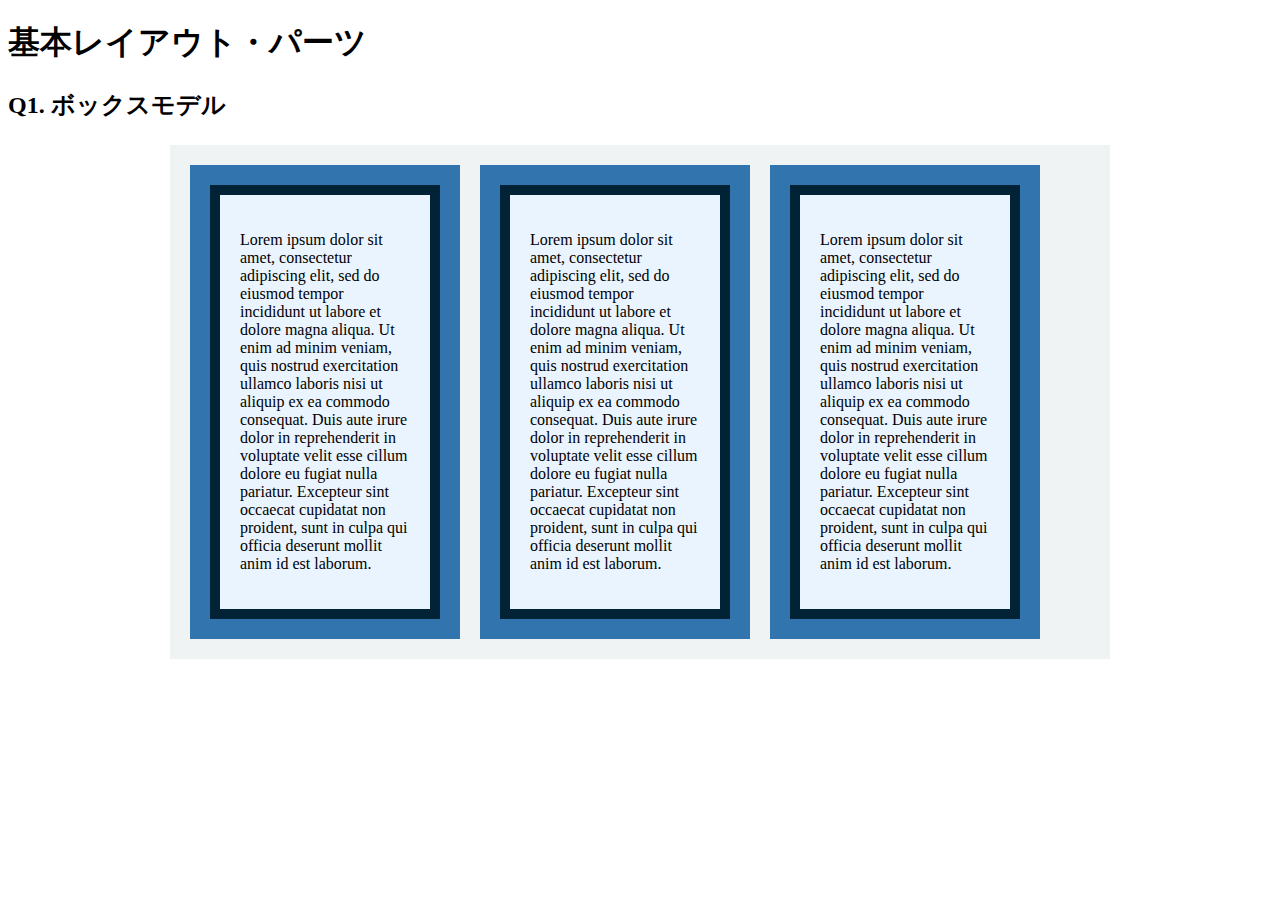
<file: layout_parts/q1/index.html>
<!DOCTYPE html>
<html>
  <head>
    <meta charset="utf-8">
    <meta http-equiv="X-UA-Compatible" content="IE=edge">
    <meta name="viewport" content="width=device-width, initial-scale=1.0, maximum-scale=1.0, user-scalable=no">
    <meta name="format-detection" content="telephone=no">
    <title>基本レイアウト・パーツ</title>
    <link rel="stylesheet" href="http://gizumo-inc.github.io/sample/front-lesson/layout_parts_new/assets/css/reset.css">
    <link rel="stylesheet" href="http://gizumo-inc.github.io/sample/front-lesson/layout_parts_new/assets/css/base.css">
    <link rel="stylesheet" href="css/style.css">
  </head>
  <body>
    <div class="wrapper">
      <h1 class="title">基本レイアウト・パーツ</h1>
      <h2 class="headline">
        <p class="headline__text">Q1. ボックスモデル</p>
      </h2>
      <div class="box">
        <!--
            このQ1のみ「answer」フォルダがあり、そこにQ1でのHTML/CSSの説明が書いてあります。
            その「index.html」をブラウザとテキストエディタで開き、参考にしてみてください。

             この問題はmarginとpaddingとborderをうまく使ってボックスを配置する問題です。
             レイアウトとしては、1つの大きなボックスの中に3つのボックスが横並びになっていて、
             さらにその3つのボックスの中にそれぞれ1つずつボックスが入っている形になっています。
             3つのボックスはfloatで横並びにしているので、clearfixでの解除も忘れないようにしてください。

             ■この問題で使う大事なプロパティ
             ・margin
             ・padding
             ・border
             ・float
        -->
        <!-- 回答はクラスq1の要素の中に書いてね -->
        <!-- すでについてるクラスにはstyleを指定しない。styleをつける場合は自分で新たにクラスをつけること -->
      
        <div class="q1">
          <div class="box-p1 clearfix">
            <div class="q1-content">
              <div class="q1-content-box">
                <p>Lorem ipsum dolor sit amet, consectetur adipiscing elit, sed do eiusmod tempor incididunt ut labore et dolore magna aliqua. Ut enim ad minim veniam, quis nostrud exercitation ullamco laboris nisi ut aliquip ex ea commodo consequat. Duis aute irure dolor in reprehenderit in voluptate velit esse cillum dolore eu fugiat nulla pariatur. Excepteur sint occaecat cupidatat non proident, sunt in culpa qui officia deserunt mollit anim id est laborum.</p>
              </div>
            </div>
            <div class="q1-content">
              <div class="q1-content-box">
                <p>Lorem ipsum dolor sit amet, consectetur adipiscing elit, sed do eiusmod tempor incididunt ut labore et dolore magna aliqua. Ut enim ad minim veniam, quis nostrud exercitation ullamco laboris nisi ut aliquip ex ea commodo consequat. Duis aute irure dolor in reprehenderit in voluptate velit esse cillum dolore eu fugiat nulla pariatur. Excepteur sint occaecat cupidatat non proident, sunt in culpa qui officia deserunt mollit anim id est laborum.</p>
              </div>
            </div> 
            <div class="q1-content">
              <div class="q1-content-box">
                <p>Lorem ipsum dolor sit amet, consectetur adipiscing elit, sed do eiusmod tempor incididunt ut labore et dolore magna aliqua. Ut enim ad minim veniam, quis nostrud exercitation ullamco laboris nisi ut aliquip ex ea commodo consequat. Duis aute irure dolor in reprehenderit in voluptate velit esse cillum dolore eu fugiat nulla pariatur. Excepteur sint occaecat cupidatat non proident, sunt in culpa qui officia deserunt mollit anim id est laborum.</p>
              </div>
            </div> 
          </div>
        </div>
        <!-- 回答はクラスq1の要素の中に書いてね -->
      </div>
    </div>
  </body>
</html>
</file>
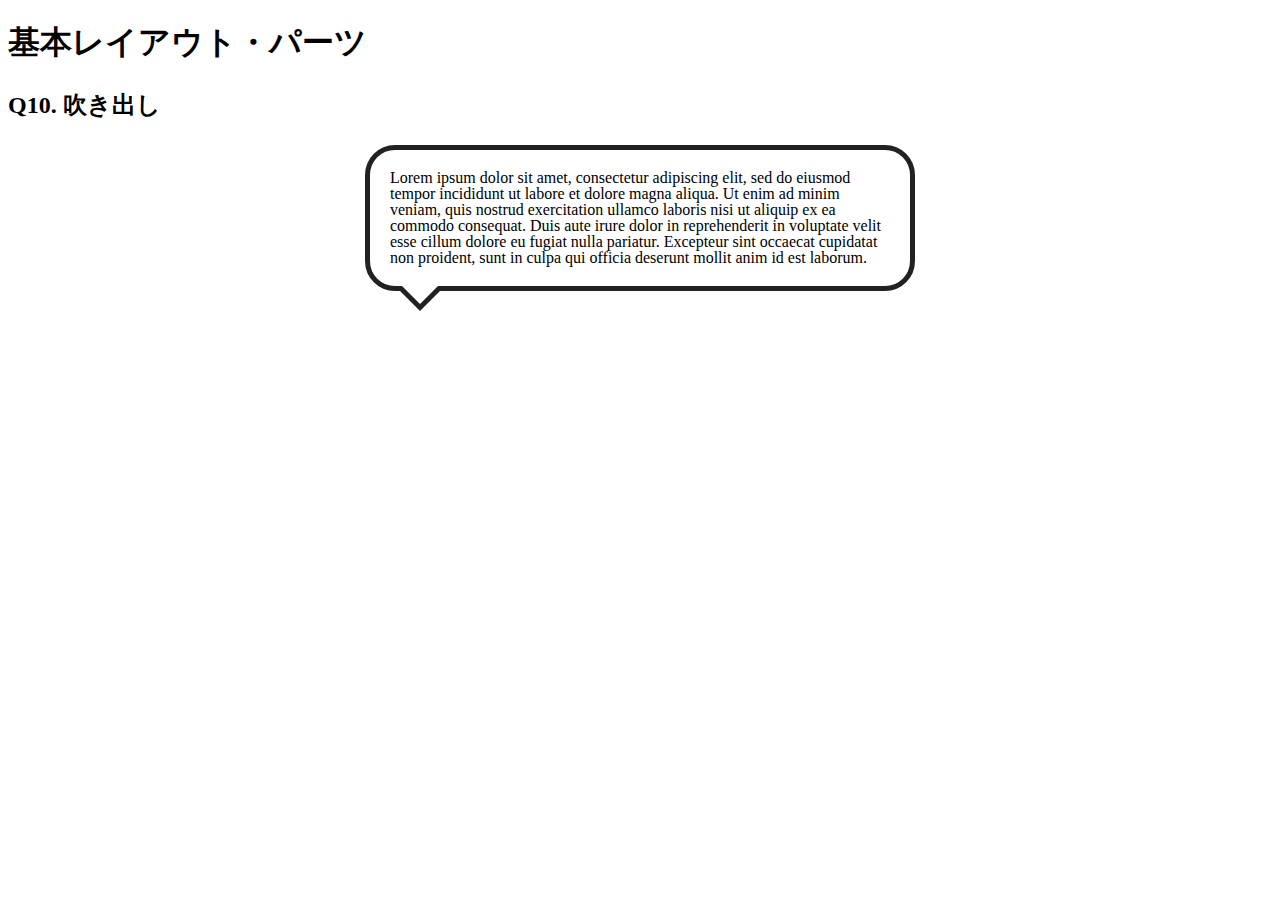
<file: layout_parts/q10/index.html>
<!DOCTYPE html>
<html>
  <head>
    <meta charset="utf-8">
    <meta http-equiv="X-UA-Compatible" content="IE=edge">
    <meta name="viewport" content="width=device-width, initial-scale=1.0, maximum-scale=1.0, user-scalable=no">
    <meta name="format-detection" content="telephone=no">
    <title>基本レイアウト・パーツ</title>
    <link rel="stylesheet" href="http://gizumo-inc.github.io/sample/front-lesson/layout_parts_new/assets/css/reset.css">
    <link rel="stylesheet" href="http://gizumo-inc.github.io/sample/front-lesson/layout_parts_new/assets/css/base.css">
    <link rel="stylesheet" href="css/style.css">
  </head>
  <body>
    <div class="wrapper">
      <h1 class="title">基本レイアウト・パーツ</h1>
      <h2 class="headline">
        <p class="headline__text">Q10. 吹き出し</p>
      </h2>
      <div class="box">
        <!--
             吹き出しというのもwebサイトにおいてよく使われるパーツです。
             これもCSSだけで実装することができますが、吹き出しの枠線の三角の部分がむずかしいかと思います。
             やり方は何通りかありますので、調べてみて自分なりの方法で再現してみてください。

             ■この問題で使う大事なプロパティ
             ・position

             ■この問題で使う大事な擬似要素
             ・:before
             ・:after
        -->
        <!-- 回答はクラスq10の要素の中に書いてね -->
        <!-- すでについてるクラスにはstyleを指定しない。styleをつける場合は自分で新たにクラスをつけること -->
        <div class="q10">
          <div class="q10_form">
            <p class="q10_form_content">
              Lorem ipsum dolor sit amet, consectetur adipiscing elit, sed do eiusmod tempor incididunt ut labore et dolore magna aliqua. Ut enim ad minim veniam, quis nostrud exercitation ullamco laboris nisi ut aliquip ex ea commodo consequat. Duis aute irure dolor in reprehenderit in voluptate velit esse cillum dolore eu fugiat nulla pariatur. Excepteur sint occaecat cupidatat non proident, sunt in culpa qui officia deserunt mollit anim id est laborum.
            </p>
          </div>
        </div>
        <!-- 回答はクラスq10の要素の中に書いてね -->
      </div>
    </div>
  </body>
</html>
</file>
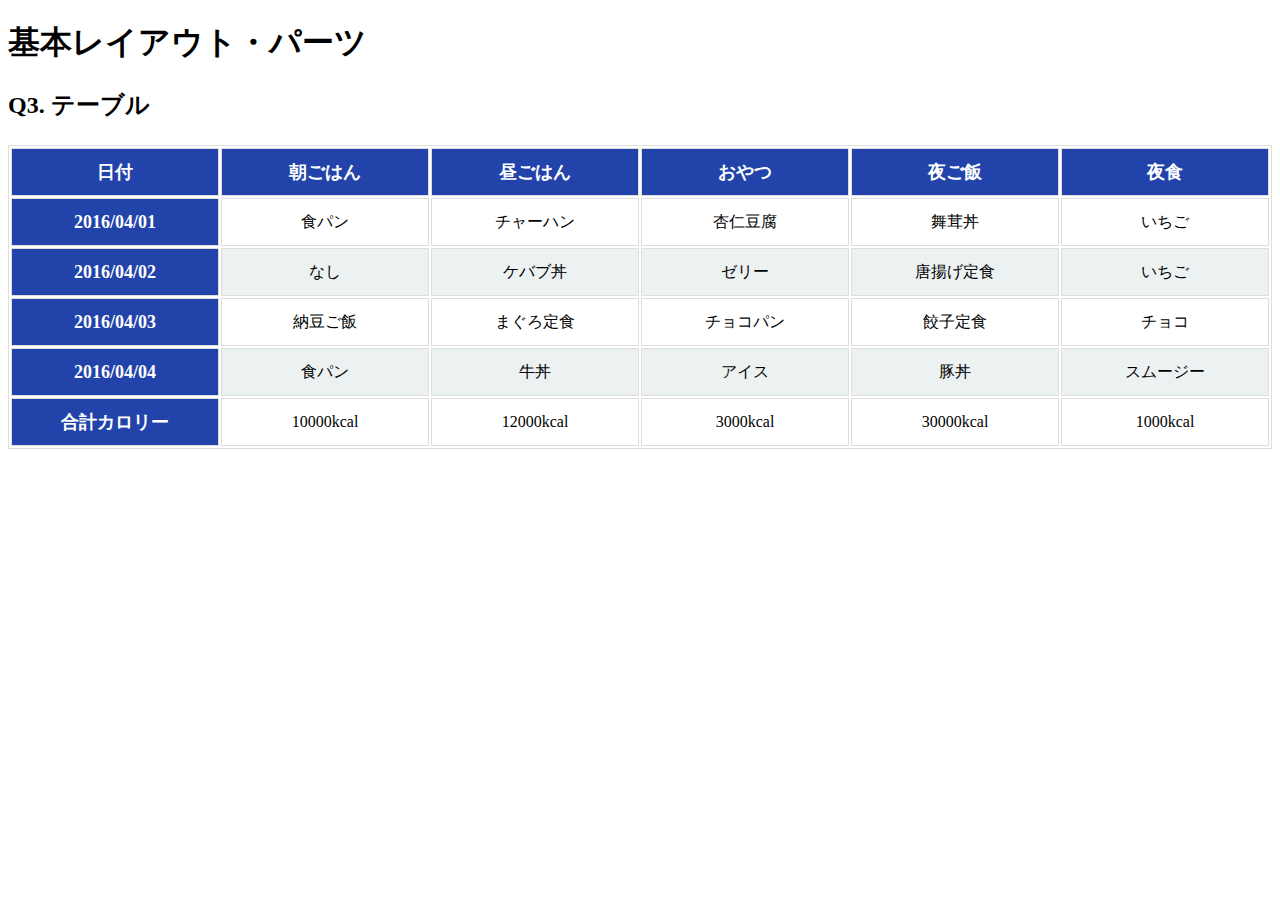
<file: layout_parts/q3/index.html>
<!DOCTYPE html>
<html>
  <head>
    <meta charset="utf-8">
    <meta http-equiv="X-UA-Compatible" content="IE=edge">
    <meta name="viewport" content="width=device-width, initial-scale=1.0, maximum-scale=1.0, user-scalable=no">
    <meta name="format-detection" content="telephone=no">
    <title>基本レイアウト・パーツ</title>
    <link rel="stylesheet" href="http://gizumo-inc.github.io/sample/front-lesson/layout_parts_new/assets/css/reset.css">
    <link rel="stylesheet" href="http://gizumo-inc.github.io/sample/front-lesson/layout_parts_new/assets/css/base.css">
    <link rel="stylesheet" href="css/style.css">
  </head>
  <body>
    <div class="wrapper">
      <h1 class="title">基本レイアウト・パーツ</h1>
      <h2 class="headline">
        <p class="headline__text">Q3. テーブル</p>
      </h2>
      <div class="box">
        <!--
             tableタグを使って表をつくってもらいます。
             tableタグ内では使っていいタグと使っていい順序というものが決まっています。
             それを検索しながら当てはめてください。

             背景色が青いセルのfont-sizeは18pxでline-heightが26pxです。
             それ以外のセルはfont-sizeが16pxでline-heightが22pxです。

             ■この問題で使う大事なプロパティ
             ・table-layout

             ■この問題で使う大事な擬似要素
             ・:nth-child
             ・:first-child
             ・:last-child

             ■必須ではないけど使えると便利な擬似要素
             ・:not
        -->
        <!-- 回答はクラスq3の要素の中に書いてね -->
        <!-- すでについてるクラスにはstyleを指定しない。styleをつける場合は自分で新たにクラスをつけること -->
        <div class="q3">
          <table class="q3-content">
            <thead>
              <tr>
                <th>日付</th>
                <th>朝ごはん</th>
                <th>昼ごはん</th>
                <th>おやつ</th>
                <th>夜ご飯</th>
                <th>夜食</th>
              </tr>
            </thead>  
            <tbody>
              <tr>
                <th>2016/04/01</th>
                <td>食パン</td>
                <td>チャーハン</td>
                <td>杏仁豆腐</td>
                <td>舞茸丼</td>
                <td>いちご</td>
              </tr>
              <tr>
                <th>2016/04/02</th>
                <td>なし</td>
                <td>ケバブ丼</td>
                <td>ゼリー</td>
                <td>唐揚げ定食</td>
                <td>いちご</td>
              </tr>
              <tr>
                <th>2016/04/03</th>
                <td>納豆ご飯</td>
                <td>まぐろ定食</td>
                <td>チョコパン</td>
                <td>餃子定食</td>
                <td>チョコ</td>
              </tr>
              <tr>
                <th>2016/04/04</th>
                <td>食パン</td>
                <td>牛丼</td>
                <td>アイス</td>
                <td>豚丼</td>
                <td>スムージー</td>
              </tr>
              <tr>
                <th>合計カロリー</th>
                <td>10000kcal</td>
                <td>12000kcal</td>
                <td>3000kcal</td>
                <td>30000kcal</td>
                <td>1000kcal</td>
              </tr>
            </tbody> 
          </table>
        </div>
        <!-- 回答はクラスq3の要素の中に書いてね -->
      </div>
    </div>
  </body>
</html>
</file>
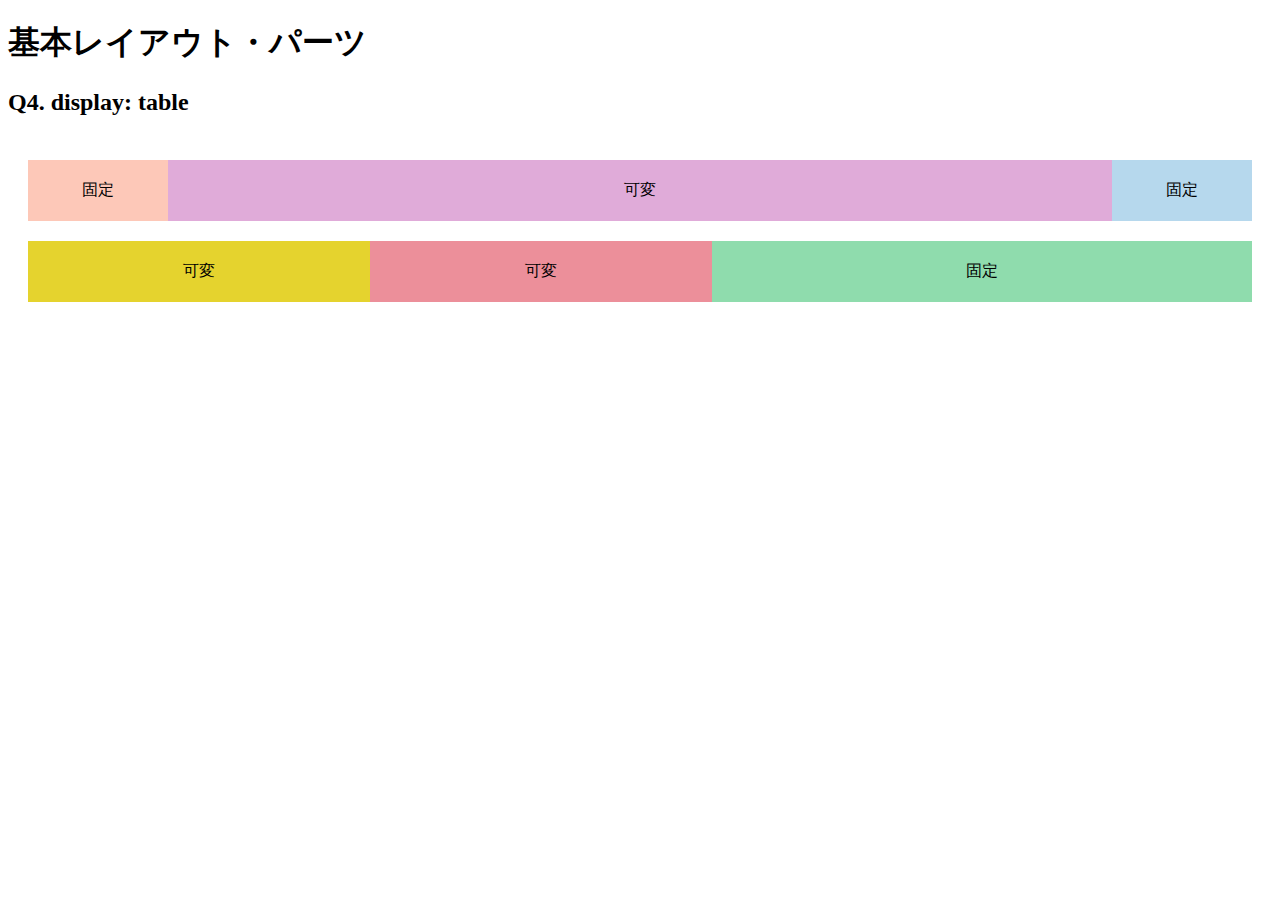
<file: layout_parts/q4/index.html>
<!DOCTYPE html>
<html>
  <head>
    <meta charset="utf-8">
    <meta http-equiv="X-UA-Compatible" content="IE=edge">
    <meta name="viewport" content="width=device-width, initial-scale=1.0, maximum-scale=1.0, user-scalable=no">
    <meta name="format-detection" content="telephone=no">
    <title>基本レイアウト・パーツ</title>
    <link rel="stylesheet" href="http://gizumo-inc.github.io/sample/front-lesson/layout_parts_new/assets/css/reset.css">
    <link rel="stylesheet" href="http://gizumo-inc.github.io/sample/front-lesson/layout_parts_new/assets/css/base.css">
    <link rel="stylesheet" href="css/style.css">
  </head>
  <body>
    <div class="wrapper">
      <h1 class="title">基本レイアウト・パーツ</h1>
      <h2 class="headline">
        <p class="headline__text">Q4. display: table</p>
      </h2>
      <div class="box">
        <!--
             Webサイトを作る際、「メインコンテンツはウィンドウの横幅に応じて伸縮するけれどサイドバーは常に固定値」といったようなレイアウトをすることが多々あります。
             そのようなときに、ウィンドウサイズに対して固定のものと可変のものを横に並べるやり方がわからないとレイアウトができません。
             display: tableを使うことで実現することができるのでやってみましょう。
             固定と書いてあるdivはウィンドウサイズが変わっても横幅が変化せず、可変と書いてあるdivはウィンドウサイズの変化に合わせて横幅が変化するようにスタイルをあてます。

             今回もHTMLは記述してあるので、新たにclassを付与してスタイルをあててください。
             .q4のdivにスタイルを当てる場合は、.q4に当てるのではなく新たにclassを付与してスタイルをあててください。

             ■この問題で使う大事なプロパティ
             ・display: table
             ・display: table-cell
        -->
        <!-- 回答はクラスq4の要素の中に書いてね -->
        <!-- すでについてるクラスにはstyleを指定しない。styleをつける場合は自分で新たにクラスをつけること -->
        <!-- 新たにタグは追加しなくてもできます。 -->
        <div class="q4 q4_box">
          <div class="q4_content is-content">
            <div class="q4_content_box top-left">固定</div>
            <div class="q4_content_box top-middle">可変</div>
            <div class="q4_content_box top-right">固定</div>
          </div>
          <div class="q4_content is-content">
            <div class="q4_content_box bottom-left">可変</div>
            <div class="q4_content_box bottom-middle">可変</div>
            <div class="q4_content_box bottom-right">固定</div>
          </div>
        </div>
        <!-- 回答はクラスq4の要素の中に書いてね -->
      </div>
    </div>
  </body>
</html>
</file>
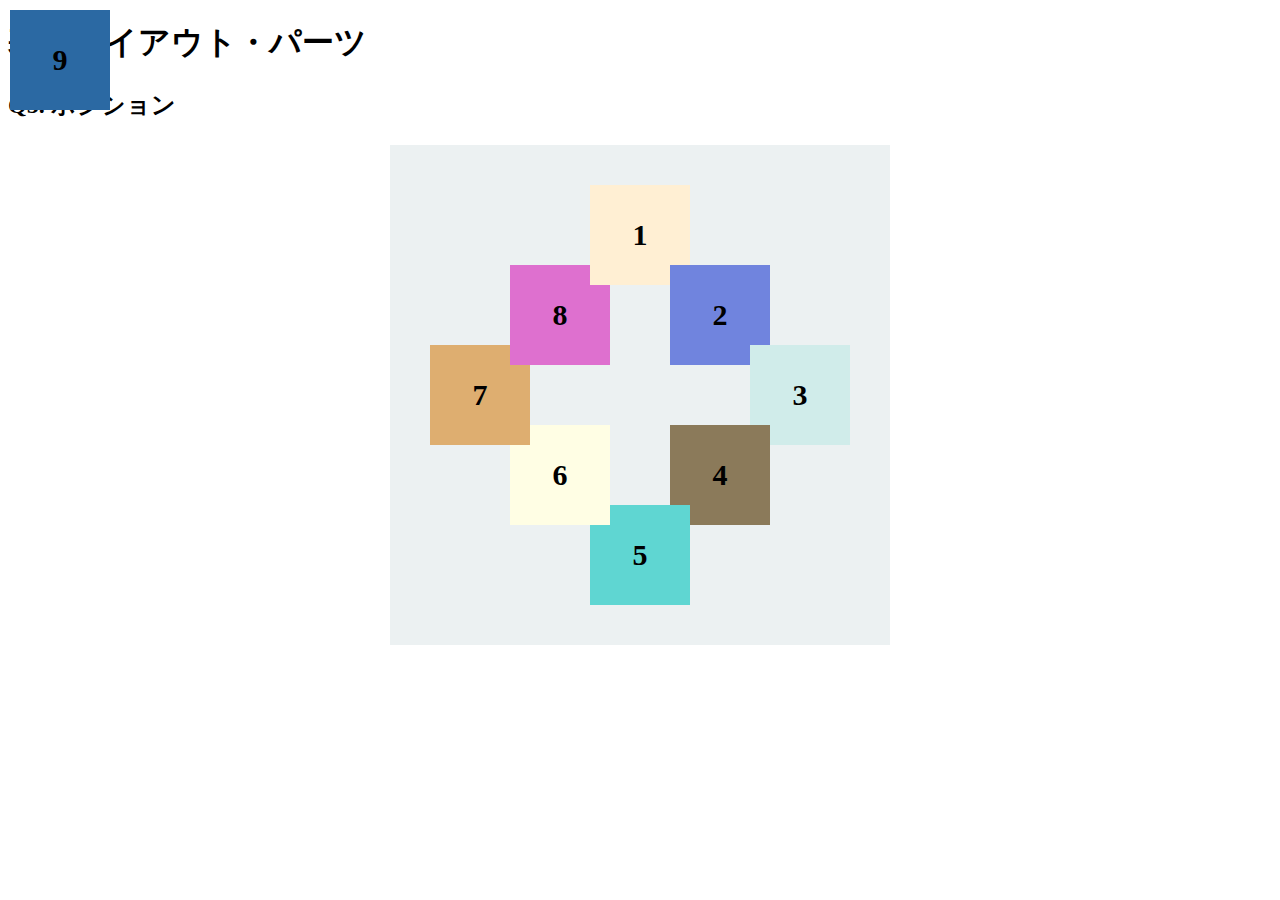
<file: layout_parts/q5/index.html>
<!DOCTYPE html>
<html>
  <head>
    <meta charset="utf-8">
    <meta http-equiv="X-UA-Compatible" content="IE=edge">
    <meta name="viewport" content="width=device-width, initial-scale=1.0, maximum-scale=1.0, user-scalable=no">
    <meta name="format-detection" content="telephone=no">
    <title>基本レイアウト・パーツ</title>
    <link rel="stylesheet" href="http://gizumo-inc.github.io/sample/front-lesson/layout_parts_new/assets/css/reset.css">
    <link rel="stylesheet" href="http://gizumo-inc.github.io/sample/front-lesson/layout_parts_new/assets/css/base.css">
    <link rel="stylesheet" href="css/style.css">
  </head>
  <body>
    <div class="wrapper">
      <h1 class="title">基本レイアウト・パーツ</h1>
      <h2 class="headline">
        <p class="headline__text">Q5. ポジション</p>
      </h2>
      <div class="box">
        <!--
             9個のボックスをきれいに配置しましょう。ボックスの重なり方(どれが上にあるのか)も意識してください。
             9番のボックスは常に(画面サイズに関わらず、スクロールに付随して)画面の左上に存在するように配置してください。

             ちなみにこの問題では、すでにHTMLは用意されています。
             ただ順序がばらばらになっているので、HTMLは変えずにCSSだけで正しい順序で配置してみてください。(classの付与は可)

             普通にやると1番のボックスが8番のボックスの下になってしまいます。
             下記にある「この問題で使う大事な擬似要素」のbefore or afterを使って、
             1番のボックスと同じ色、重なり部分と同じ大きさの要素を作ってpositionで配置しましょう。

             ■この問題で使う大事なプロパティ
             ・position
             ・z-index
             ■この問題で使う大事な擬似要素
             ・:before or :after
        -->
        <!-- 回答はクラスq5の要素の中に書いてね -->
        <!-- すでについてるクラスにはstyleを指定しない。styleをつける場合は自分で新たにクラスをつけること -->
        <!-- 新たにタグは追加しなくてもできます。 -->
        <div class="q5 q5-box">
          <div class="q5_content box-8">8</div>
          <div class="q5_content box-5">5</div>
          <div class="q5_content box-1">1</div>
          <div class="q5_content box-7">7</div>
          <div class="q5_content box-4">4</div>
          <div class="q5_content box-6">6</div>
          <div class="q5_content box-2">2</div>
          <div class="q5_content box-3">3</div>
          <div class="q5_content box-9">9</div>
        </div>
        <!-- 回答はクラスq5の要素の中に書いてね -->
      </div>
    </div>
  </body>
</html>
</file>
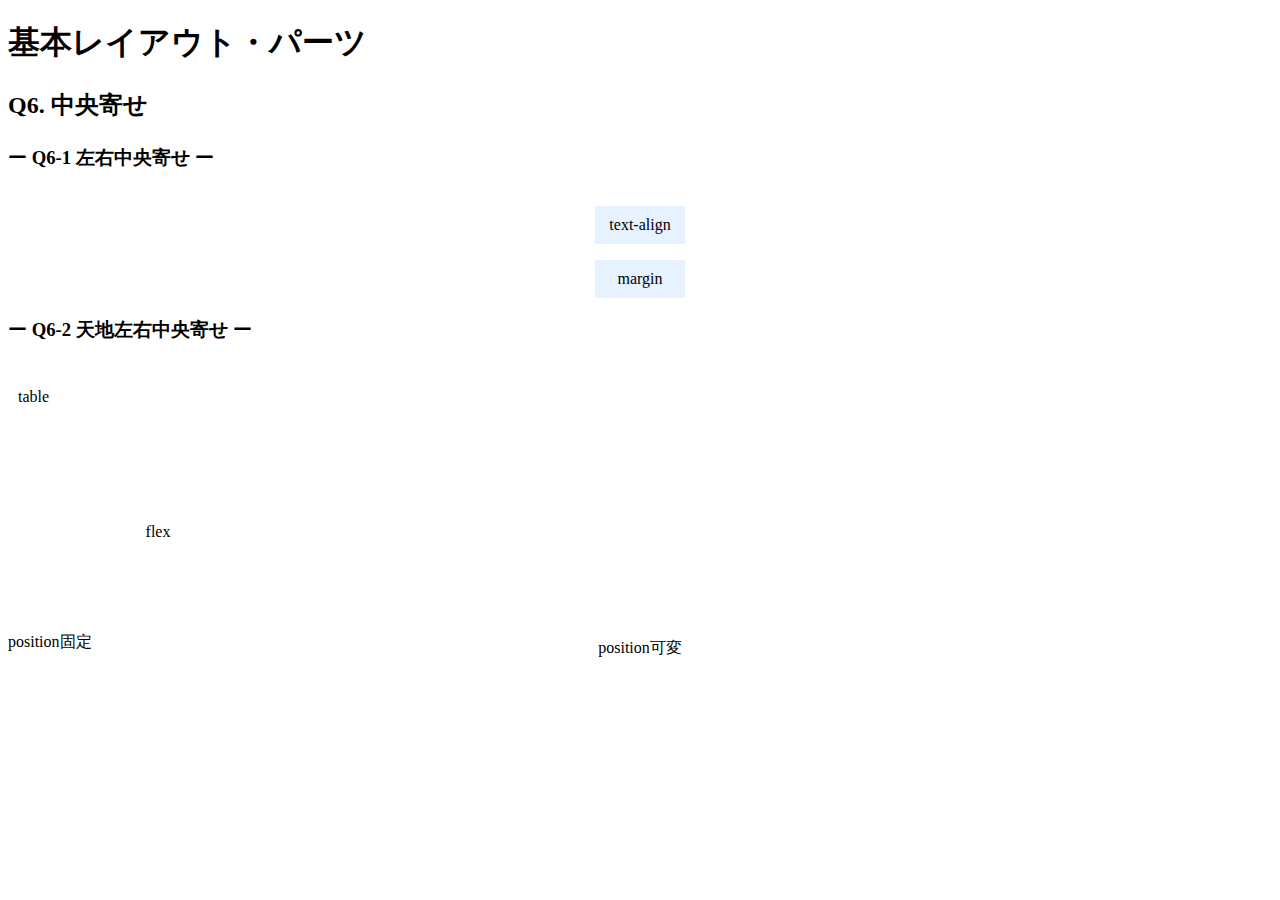
<file: layout_parts/q6/index.html>
<!DOCTYPE html>
<html>
  <head>
    <meta charset="utf-8">
    <meta http-equiv="X-UA-Compatible" content="IE=edge">
    <meta name="viewport" content="width=device-width, initial-scale=1.0, maximum-scale=1.0, user-scalable=no">
    <meta name="format-detection" content="telephone=no">
    <title>基本レイアウト・パーツ</title>
    <link rel="stylesheet" href="http://gizumo-inc.github.io/sample/front-lesson/layout_parts_new/assets/css/reset.css">
    <link rel="stylesheet" href="http://gizumo-inc.github.io/sample/front-lesson/layout_parts_new/assets/css/base.css">
    <link rel="stylesheet" href="css/style.css">
  </head>
  <body>
    <div class="wrapper">
      <h1 class="title">基本レイアウト・パーツ</h1>
      <h2 class="headline">
        <p class="headline__text">Q6. 中央寄せ</p>
      </h2>
      <div class="box">
        <!--
             左右の中央寄せや、天地(上下)の中央寄せというのはサイトを作っているとよく遭遇するレイアウトです。
             色々なやり方があるのですが、状況に応じて最適なものは違うので適切な配置の仕方ができるようになりましょう。
             この問題ではHTMLはすでに用意しているので、classを自分で付与してスタイルをあててください。
        -->
        <div class="box__inner">
          <h3 class="box__headline">
            <p class="box__headline__text">ー Q6-1 左右中央寄せ ー</p>
          </h3>
          <!--
               ブロック要素内のテキスト(or インライン要素)の左右中央寄せに関してはtext-align:centerを設定することで簡単にできます。
               ただ、ブロック要素そのものの左右中央寄せは少し工夫をしないとできません。
               大きく分けて2通りのやり方があるのですが、それが以下の問題の2つです。
               中央寄せするブロックの横幅が可変の場合はtext-alignでの方法が、固定の場合はmarginでの方法が向いています。
          -->
          <div class="q6 q6--horizontal">
            <!--
                 ■この問題で使う大事なプロパティ
                 ・display
                 ・text-align
            -->
            <!-- Q6-1の回答はここに書いてね -->
            <!-- 新たにタグは追加しなくてもできます。 -->
            <div class="q6__box is-left">
              <div class="q6__box__left">
                <p class="q6__box__text">text-align</p>
              </div>
            </div>
            <!-- Q6-1の回答はここに書いてね -->

            <!--
                 ■この問題で使う大事なプロパティ
                 ・margin
            -->
            <!-- Q6-1の回答はここに書いてね -->
            <!-- 新たにタグは追加しなくてもできます。 -->
            <div class="q6__box is-right">
              <p class="q6__box__text">margin</p>
            </div>
            <!-- Q6-1の回答はここに書いてね -->
          </div>
        </div>

        <div class="box__inner">
          <h3 class="box__headline">
            <p class="box__headline__text">ー Q6-2 天地左右中央寄せ ー</p>
          </h3>
          <!--
               ブロック要素の天地中央寄せは左右よりも難易度が高くなります。
               そして天地の中央寄せができる状態だと左右もできる状態に自然になっているため、今回は天地左右の中央寄せになります。
               やり方は大きくわけて3つあります。
               1番目の方法は少し前までよく使われていたやり方で全てのブラウザで表示ができますが、HTMLの記述が冗長になってしまいます。
               2番目の方法は最新の記述で、とても簡単に書くことができますが、少し古いブラウザだと対応していません。
               3番目の方法もよく使われますが、これも少し古いブラウザだと対応していません。

               この問題もHTMLが用意されているのでclassを付与してスタイルをあててください。すでにふられているclassにスタイルをあてることはせず、新規でclassを作ってください。
          -->
          <!--
               ■この問題で使う大事なプロパティ
               ・display: table
               ・display: table-cell
               ・display: inline-block
               ・vertical-align
          -->
          <!-- Q6-2の回答はここに書いてね -->
          <!-- すでについてるクラスにはstyleを指定しない。styleをつける場合は自分で新たにクラスをつけること -->
          <!-- 新たにタグは追加しなくてもできます。 -->
          <div class="q6 q6--around is-table">
            <div class="content-table">
              <p>table</p>
            </div>
          </div>
          <!-- Q6-2の回答はここに書いてね -->
          <!--
               ■この問題で使う大事なプロパティ
               ・display: flex
               ・align-items
               ・justify-content
          -->
          <!-- Q6-2の回答はここに書いてね -->
          <!-- すでについてるクラスにはstyleを指定しない。styleをつける場合は自分で新たにクラスをつけること -->
          <!-- 新たにタグは追加しなくてもできます。 -->
          <div class="q6 q6--around">
            <div class="q6-box">
              <div class="content-flex">
                <p>flex</p>  
            </div>               
            </div>
          </div>
          <!-- Q6-2の回答はここに書いてね -->
          <div class="q6 q6--position">
            <!--
                 中央寄せする要素のサイズが固定のとき

                 ■この問題で使う大事なプロパティ
                 ・position
                 ・margin
            -->
            <!-- Q6-2の回答はここに書いてね -->
            <!-- すでについてるクラスにはstyleを指定しない。styleをつける場合は自分で新たにクラスをつけること -->
            <!-- 新たにタグは追加しなくてもできます。 -->
            <div class="q6__box is-stable is-content">
              <p class="q6__box__inner">position固定</p>
            </div>
            <!-- Q6-2の回答はここに書いてね -->
            <!--
                 中央寄せする要素のサイズが可変のとき

                 ■この問題で使う大事なプロパティ
                 ・position
                 ・transform
            -->
            <!-- Q6-2の回答はここに書いてね -->
            <!-- すでについてるクラスにはstyleを指定しない。styleをつける場合は自分で新たにクラスをつけること -->
            <!-- 新たにタグは追加しなくてもできます。 -->
            <div class="q6__box is-flexible is-side">
              <p class="q6__box__inner">position可変</p>
            </div>
            <!-- Q6-2の回答はここに書いてね -->
          </div>
        </div>
      </div>
    </div>
  </body>
</html>
</file>
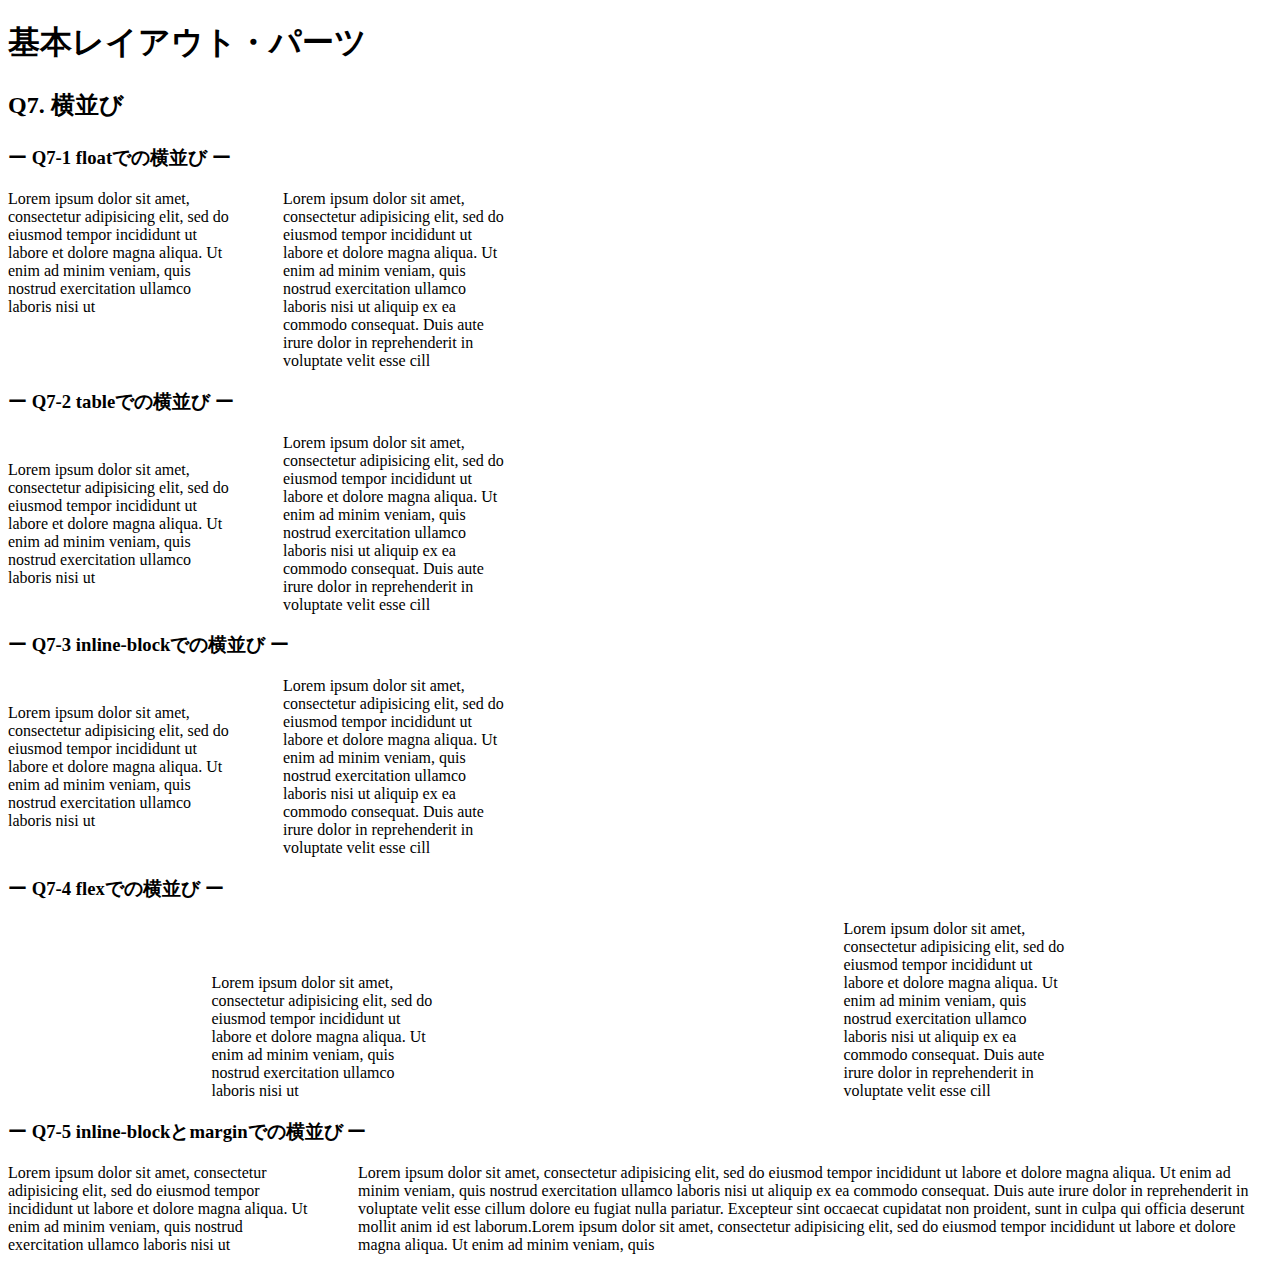
<file: layout_parts/q7/index.html>
<!DOCTYPE html>
<html>
  <head>
    <meta charset="utf-8">
    <meta http-equiv="X-UA-Compatible" content="IE=edge">
    <meta name="viewport" content="width=device-width, initial-scale=1.0, maximum-scale=1.0, user-scalable=no">
    <meta name="format-detection" content="telephone=no">
    <title>基本レイアウト・パーツ</title>
    <link rel="stylesheet" href="http://gizumo-inc.github.io/sample/front-lesson/layout_parts_new/assets/css/reset.css">
    <link rel="stylesheet" href="http://gizumo-inc.github.io/sample/front-lesson/layout_parts_new/assets/css/base.css">
    <link rel="stylesheet" href="css/style.css">
  </head>
  <body>
    <div class="wrapper">
      <h1 class="title">基本レイアウト・パーツ</h1>
      <h2 class="headline">
        <p class="headline__text">Q7. 横並び</p>
      </h2>
      <div class="box">
        <!--
             要素を横並びにするというのは、高頻出のレイアウトです。
             色々なやり方があるのですが、状況に応じて最適なものは違うので適切な配置の仕方ができるようになりましょう。
             この問題ではHTMLはすでに用意しているので、classを自分で付与してスタイルをあててください。
        -->
        <div class="box__inner">
          <h3 class="box__headline">
            <p class="box__headline__text">ー Q7-1 floatでの横並び ー</p>
          </h3>
          <!--
               ■この問題で使う大事なプロパティ
               ・float
          -->
          <!-- Q7の回答はここに書いてね -->
          <!-- すでについてるクラスにはstyleを指定しない。styleをつける場合は自分で新たにクラスをつけること -->
          <!-- 新たにタグは追加しなくてもできます。 -->
          <div class="q7 q7--float">
            <div class="q7__inner clearfix">
              <div class="q7__box is-float">
                Lorem ipsum dolor sit amet, consectetur adipisicing elit, sed do eiusmod tempor incididunt ut labore et dolore magna aliqua. Ut enim ad minim veniam, quis nostrud exercitation ullamco laboris nisi ut
              </div>
              <div class="q7__box is-float">
                Lorem ipsum dolor sit amet, consectetur adipisicing elit, sed do eiusmod tempor incididunt ut labore et dolore magna aliqua. Ut enim ad minim veniam, quis nostrud exercitation ullamco laboris nisi ut aliquip ex ea commodo consequat. Duis aute irure dolor in reprehenderit in voluptate velit esse cill
              </div>
            </div>
          </div>
        </div>
          <!-- Q7の回答はここに書いてね -->
        <div class="box__inner">
          <h3 class="box__headline">
            <p class="box__headline__text">ー Q7-2 tableでの横並び ー</p>
          </h3>
          <!--
               少しクセのある横並び方法です。

               ■この問題で使う大事なプロパティ
               ・display: table
               ・display: table-cell
          -->
          <!-- Q7の回答はここに書いてね -->
          <!-- すでについてるクラスにはstyleを指定しない。styleをつける場合は自分で新たにクラスをつけること -->
          <!-- 新たにタグは追加しなくてもできます。 -->
          <div class="q7 q7--table">
            <div class="q7__inner">
              <div class="q7__box is_table">
                <div class="q7__box__text">
                  Lorem ipsum dolor sit amet, consectetur adipisicing elit, sed do eiusmod tempor incididunt ut labore et dolore magna aliqua. Ut enim ad minim veniam, quis nostrud exercitation ullamco laboris nisi ut
                </div>
              </div>
              <div class="q7__box is-table">
                <div class="q7__box__text">
                  Lorem ipsum dolor sit amet, consectetur adipisicing elit, sed do eiusmod tempor incididunt ut labore et dolore magna aliqua. Ut enim ad minim veniam, quis nostrud exercitation ullamco laboris nisi ut aliquip ex ea commodo consequat. Duis aute irure dolor in reprehenderit in voluptate velit esse cill
                </div>
              </div>
            </div>
          </div>
          <!-- Q7の回答はここに書いてね -->
        </div>

        <div class="box__inner">
          <h3 class="box__headline">
            <p class="box__headline__text">ー Q7-3 inline-blockでの横並び ー</p>
          </h3>
          <!--
               ■この問題で使う大事なプロパティ
               ・display: inline-block
          -->
          <!-- Q7の回答はここに書いてね -->
          <!-- すでについてるクラスにはstyleを指定しない。styleをつける場合は自分で新たにクラスをつけること -->
          <!-- 新たにタグは追加しなくてもできます。 -->
          <div class="q7 q7--inlineblock">
            <div class="q7__inner">
              <div class="q7__box is-inline">
                Lorem ipsum dolor sit amet, consectetur adipisicing elit, sed do eiusmod tempor incididunt ut labore et dolore magna aliqua. Ut enim ad minim veniam, quis nostrud exercitation ullamco laboris nisi ut
              </div>
              <div class="q7__box is-inline">
                Lorem ipsum dolor sit amet, consectetur adipisicing elit, sed do eiusmod tempor incididunt ut labore et dolore magna aliqua. Ut enim ad minim veniam, quis nostrud exercitation ullamco laboris nisi ut aliquip ex ea commodo consequat. Duis aute irure dolor in reprehenderit in voluptate velit esse cill
              </div>
            </div>
          </div>
          <!-- Q7の回答はここに書いてね -->
        </div>

        <div class="box__inner">
          <h3 class="box__headline">
            <p class="box__headline__text">ー Q7-4 flexでの横並び ー</p>
          </h3>
          <!--
               簡単に横並びが可能、かつ様々なアレンジが可能ですが、
               少し古いブラウザには対応してないので、他のものもしっかりと覚えるようにしましょう。

               ■この問題で使う大事なプロパティ
               ・flex
          -->
          <!-- Q7の回答はここに書いてね -->
          <!-- すでについてるクラスにはstyleを指定しない。styleをつける場合は自分で新たにクラスをつけること -->
          <!-- 新たにタグは追加しなくてもできます。 -->
          <div class="q7 q7--flex">
            <div class="q7__inner">
              <div class="q7__box">
                Lorem ipsum dolor sit amet, consectetur adipisicing elit, sed do eiusmod tempor incididunt ut labore et dolore magna aliqua. Ut enim ad minim veniam, quis nostrud exercitation ullamco laboris nisi ut
              </div>
              <div class="q7__box">
                Lorem ipsum dolor sit amet, consectetur adipisicing elit, sed do eiusmod tempor incididunt ut labore et dolore magna aliqua. Ut enim ad minim veniam, quis nostrud exercitation ullamco laboris nisi ut aliquip ex ea commodo consequat. Duis aute irure dolor in reprehenderit in voluptate velit esse cill
              </div>
            </div>
          </div>
          <!-- Q7の回答はここに書いてね -->
        </div>

        <div class="box__inner">
          <h3 class="box__headline">
            <p class="box__headline__text">ー Q7-5 inline-blockとmarginでの横並び ー</p>
          </h3>
          <!--
               上記でやったdisplay: inline-block;での横並び方法の派生です。
               この方法を使うと固定幅 + 可変幅のレイアウトで横並びが可能です。
               ネガティブマージン（例：margin-left: -200px;）を使用します。

               ただ方法はいくつかあるので、固定幅 + 可変幅になっていれば問題ないです。

               ■この問題で使う大事なプロパティ
               ・display: inline-block
               ・margin, padding
          -->
          <!-- Q7の回答はここに書いてね -->
          <!-- すでについてるクラスにはstyleを指定しない。styleをつける場合は自分で新たにクラスをつけること -->
          <!-- 新たにタグは追加しなくてもできます。 -->
          <div class="q7 q7--margin">
            <div class="q7__inner is-box">
              <div class="q7__box is-content">
                <div class="q7__box__text">
                  Lorem ipsum dolor sit amet, consectetur adipisicing elit, sed do eiusmod tempor incididunt ut labore et dolore magna aliqua. Ut enim ad minim veniam, quis nostrud exercitation ullamco laboris nisi ut
                </div>
              </div>
              <div class="q7__box is-side">
                <div class="q7__box__text">
                  Lorem ipsum dolor sit amet, consectetur adipisicing elit, sed do eiusmod tempor incididunt ut labore et dolore magna aliqua. Ut enim ad minim veniam, quis nostrud exercitation ullamco laboris nisi ut aliquip ex ea commodo consequat. Duis aute irure dolor in reprehenderit in voluptate velit esse cillum dolore eu fugiat nulla pariatur. Excepteur sint occaecat cupidatat non proident, sunt in culpa qui officia deserunt mollit anim id est laborum.Lorem ipsum dolor sit amet, consectetur adipisicing elit, sed do eiusmod tempor incididunt ut labore et dolore magna aliqua. Ut enim ad minim veniam, quis
                </div>
              </div>
            </div>
          </div>
          <!-- Q7の回答はここに書いてね -->
        </div>
      </div>
    </div>
  </body>
</html>
</file>
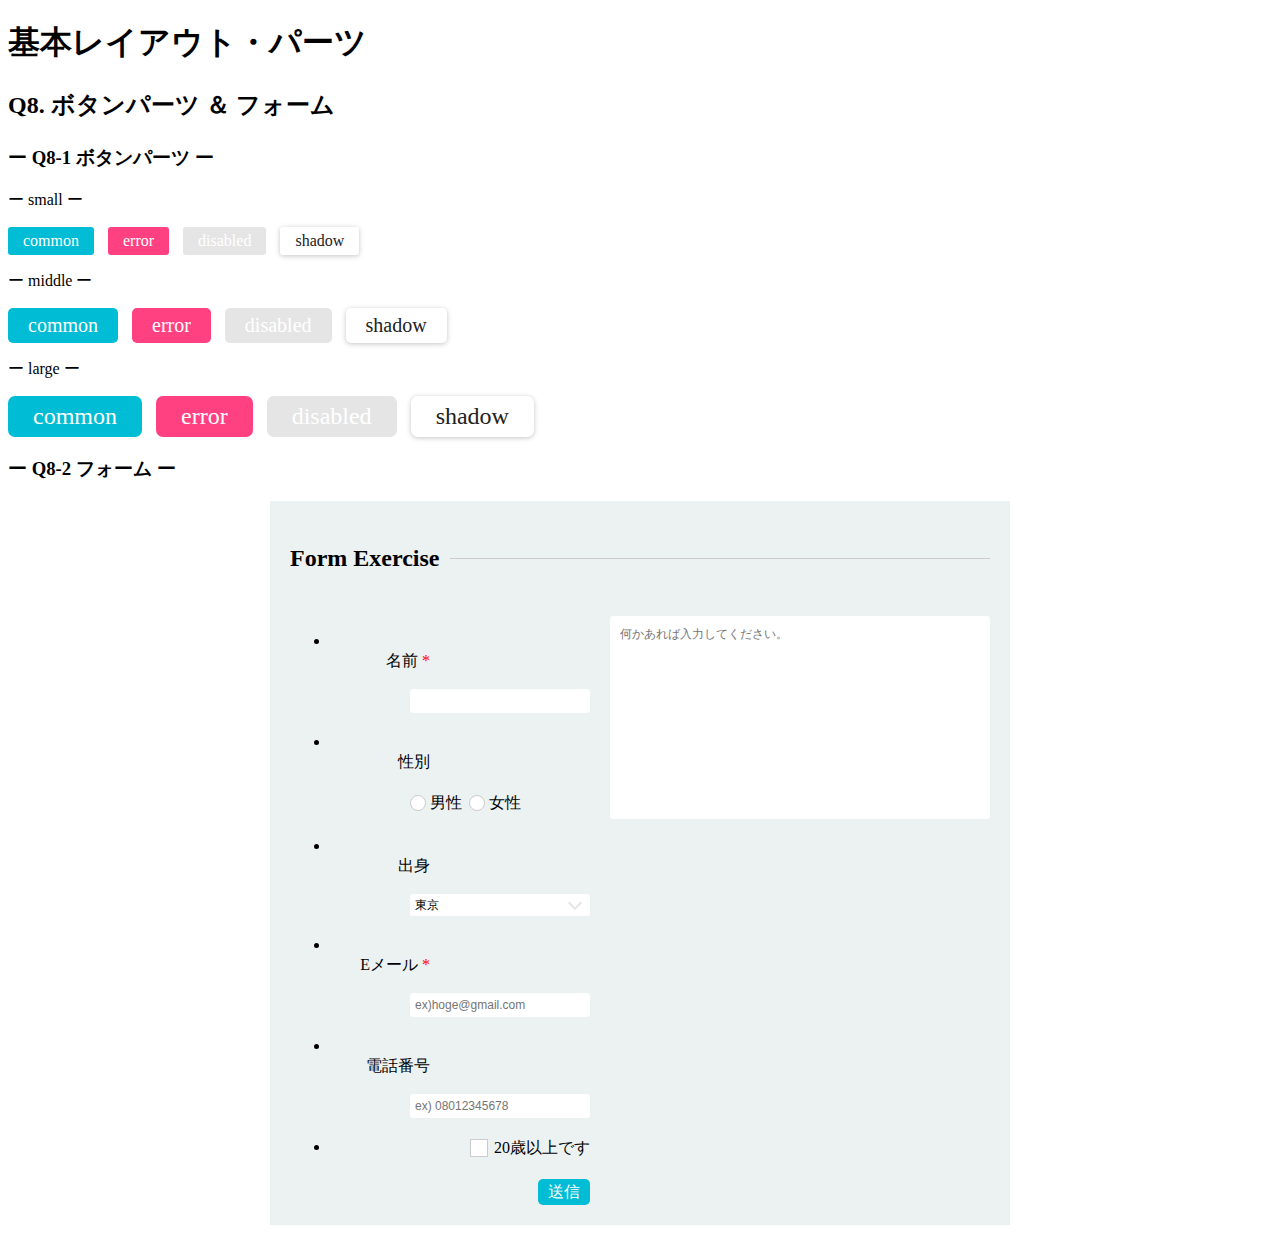
<file: layout_parts/q8/index.html>
<!DOCTYPE html>
<html>
  <head>
    <meta charset="utf-8">
    <meta http-equiv="X-UA-Compatible" content="IE=edge">
    <meta name="viewport" content="width=device-width, initial-scale=1.0, maximum-scale=1.0, user-scalable=no">
    <meta name="format-detection" content="telephone=no">
    <title>基本レイアウト・パーツ</title>
    <link rel="stylesheet" href="http://gizumo-inc.github.io/sample/front-lesson/layout_parts_new/assets/css/reset.css">
    <link rel="stylesheet" href="http://gizumo-inc.github.io/sample/front-lesson/layout_parts_new/assets/css/base.css">
    <link rel="stylesheet" href="css/style.css">
  </head>
  <body>
    <div class="wrapper">
      <h1 class="title">基本レイアウト・パーツ</h1>
      <h2 class="headline">
        <p class="headline__text">Q8. ボタンパーツ ＆ フォーム</p>
      </h2>
      <div class="box">
        <div class="box__inner">
          <h3 class="box__headline">
            <p class="box__headline__text">ー Q8-1 ボタンパーツ ー</p>
          </h3>
          <!--
               この問題は特に難しいプロパティは使いませんので、普通にやれば簡単にボタンを作ることができます。
               ただ、意識していただきたいのは、classを適切にふることで共通化できるスタイルは共通化してしまうということです。
               この問題もHTMLはすでに記述してありますので、ボタンのdivにclassを付与してスタイルを当ててください。
               .q8--btnにfont-sizeを0として指定してあるので必ずボタン部分でfont-sizeを指定してください。
          -->
          <!-- 回答はここに書いてね -->
          <!-- すでについてるクラスにはstyleを指定しない。styleをつける場合は自分で新たにクラスをつけること -->
          <!-- 新たにタグは追加しなくてもできます。 -->
          <div class="q8 q8--btn">
            <p class="q8__title">ー small ー</p>
            <div class="q8_btn is-small is-common">common</div>
            <div class="q8_btn is-small is-error">error</div>
            <div class="q8_btn is-small is-disabled">disabled</div>
            <div class="q8_btn is-small is-shadow">shadow</div>
          </div>

          <div class="q8 q8--btn">
            <p class="q8__title">ー middle ー</p>
            <div class="q8_btn is-middle is-common">common</div>
            <div class="q8_btn is-middle is-error">error</div>
            <div class="q8_btn is-middle is-disabled">disabled</div>
            <div class="q8_btn is-middle is-shadow">shadow</div>
          </div>
          <div class="q8 q8--btn">
            <p class="q8__title">ー large ー</p>
            <div class="q8_btn is-large is-common">common</div>
            <div class="q8_btn is-large is-error">error</div>
            <div class="q8_btn is-large is-disabled">disabled</div>
            <div class="q8_btn is-large is-shadow">shadow</div> 
          </div>
          <!-- 回答はここに書いてね -->
        </div>

        <div class="box__inner">
          <h3 class="box__headline">
            <p class="box__headline__text">ー Q8-2 フォーム ー</p>
          </h3>
          <!--
               Webサイトを作る際、コンタクトフォームを実装する機会がとても多くあります。
               ここで使われるタグは一般的にはデザインするのが難しいと言われていますが、それをやらないといけない状況は結構多いです。（簡単リセットされない、:focusや:activeを使う）
               まずは元々タグにあてられているスタイルを解除して、フラットな状態にしてからスタイルを当てていくことが大事です。

               特にradioとcheckboxのチェックのスタイルが難しいと思います。
               やり方として、既存のチェックは使わずに擬似要素でチェックのフィールドを再現します。:checkedを使えばチェックされているかどうかでスタイルを変えることができるので、これをうまく使いましょう。cssでは+（隣接セレクタ）というものも使わなくてはなりませんので、調べてみましょう。
               また、一番下のボタンはbuttonタグを使って実装しましょう。（<input type="submit">を使って実装することも可能です）

               この課題では、実際にユーザーが入力した値を送れる状態まで作っていただきます。answerの方で確認していただきたいのですが、全ての入力フォームを適当に記述してsubmitボタンを押してみてください。URL欄の最後に「?name=...」という感じの文字列が追加されているのがわかると思います。（その?以降のものをパラメーターと呼びます。複数ある場合は?◯◯=□□&△△=××のように&繋ぎになります。◯◯や△△の部分はinputタグやselectタグのname属性が入ります。）
               これが、入力した値を送信できている状態です。本来ではこの値をサーバーサイドで受け取ってフォームの処理をするのですが、今回はHTMLを使って送信するまでをやってもらいます。
               answerで入力した値を自分で作ったフォームに全く同じように入力した場合、URLが全く同じように変わる状態にしてください。（formのaction属性やmethod属性が関係してきます）
               また赤の*(アスタリスク)の部分は必須項目です。必須項目を空にしたまま送信しようとするとアラートが表示される処理も再現しましょう。

               また、この問題はレイアウトが複雑なため、サイズや色の確認のためにデベロッパーツールを見ても構いません。
               ただ全ての答えを見るといったことはしないようにしましょう。

               ■この問題で使う大事なhtml要素
               ・label
               ・form
               ・input(type="text")
               ・input(type="radio")
               ・input(type="checkbox")
               ・textarea
               ・select
               ・button (inputも可能)
               ■この問題で使う大事なプロパティ
               ・appearance(-webkit-appearance)
               ・outline
               ■この問題で使う大事な擬似要素
               ・:checked
               ・:focus
               ・:active
               ・:before
               ・:after
          -->
          <!-- 回答はここに書いてね -->
          <!-- すでについてるクラスにはstyleを指定しない。styleを付ける場合は自分で新たにクラスをつけること -->
          <div class="q8">
            <form class="q8_form">
              <div class="q8_form_title">
                <p class="q8_form_title_text">Form Exercise</p>
              </div>
              <div class="clearfix">
                <div class="q8_main">
                  <ul class="q8_main_box">
                    <li class="clearfix">
                      <p class="q8_main_box_title">
                        名前
                        <span class="is-required">*</span>
                      </p>
                      <div class="q8_main_box_content">
                        <input class="q8_input q8_input--init" type="text" name="name" required>
                      </div>
                    </li>
                    <li class="clearfix">
                      <p class="q8_main_box_title">性別</p>
                      <div class="q8_main_box_content">
                        <label class="q8_radio">
                          <input class="q8_radio_btn" type="radio" name="gender" value="male">
                          <span class="q8_radio_text">男性</span>
                        </label>
                        <label class="q8_radio">
                          <input class="q8_radio_btn" type="radio" name="gender" value="female">
                          <span class="q8_radio_text">女性</span>
                        </label>
                      </div>
                    </li>
                    <li class="clearfix">
                      <p class="q8_main_box_title">出身</p>
                      <div class="q8_main_box_content q8_select">
                        <select name="hometwon" class="q8_select_body q8_input--init">
                          <option value="tokyo">東京</option>
                          <option value="saitema">埼玉</option>
                          <option value="chiba">千葉</option>
                          <option value="kanagawa">神奈川</option>
                        </select>
                      </div>
                    </li>
                    <li class="clearfix">
                      <p class="q8_main_box_title">
                        Eメール
                        <span class="is-required">*</span>
                      </p>
                      <div class="q8_main_box_content">
                        <input class="q8_input q8_input--init" type="text" placeholder="ex)hoge@gmail.com" name="email" required>
                      </div>
                    </li>
                    <li class="clearfix">
                      <p class="q8_main_box_title">電話番号</p>
                      <div class="q8_main_box_content">
                        <input class="q8_input q8_input--init" type="text" name="tel" placeholder="ex) 08012345678">
                      </div>
                    </li>
                    <li class="clearfix">
                      <div class="q8_main_box_content">
                        <div class="q8_checkbox">
                          <input class="q8_checkbox_btn" id="q8_checkbox" type="checkbox" name="twenty" value="true">
                          <label for="q8_checkbox" class="q8_checkbox_text">20歳以上です</label>
                        </div>
                      </div>
                    </li>
                  </ul>
                  <div class="q8_main_bottom">
                    <button class="q8_main_bottom_btn q8_input_init" type="submit">送信</button>
                  </div>
                </div>
                <div class="q8_side">
                  <textarea class="q8_side_text q8_input--init" name="message" placeholder="何かあれば入力してください。" ></textarea>
                </div>
              </div>
            </form>
          </div>
          <!-- 回答はここに書いてね -->
        </div>
      </div>
    </div>
  </body>
</html>
</file>
<file: layout_parts/q1/css/style.css>
@charset "UTF-8";

/* 回答はここに書いてね */
.clearfix:after {
  display: block;
  content: "";
  clear: both;
}

.box-p1 {
  width: 900px;
  margin: auto;
  padding: 20px;
  background: #eff3f4;
}

.q1-content {
  width: 230px;
  padding: 20px;
  float: left;
  margin-left: 20px;
  background: #3274ae;
}

.q1-content:first-child {
  margin-left: 0;
}

.q1-content-box {
  background: #eaf4ff;
  padding: 20px;
  border: solid 10px #022336;
  margin: 0;
}


/* 回答はここに書いてね */
</file>
<file: layout_parts/q10/css/style.css>
@charset "UTF-8";

/* 回答はここに書いてね */

.q10_form{
  margin-top: 20px;
}

.q10_form_content{
  width: 500px;
  padding: 20px;
  border: 5px solid #222;
  border-radius: 30px;
  font-size: 16px;
  line-height: 16px;
  margin: auto;
  position: relative;
}

.q10_form_content:before,
.q10_form_content:after{
  position: absolute;
  bottom: 0;
  left: 0;
  width: 0;
  height: 0;
  border: 20px solid transparent;
  content: "";
}

.q10_form_content:before{
  bottom: -45px;
  left: 30px;
  border-top-color: #222;
  position: absolute;
}

.q10_form_content:after{
  bottom: -38px;
  left: 30px;
  border-top-color: #fff;
  position: absolute;
}

/* 回答はここに書いてね */
</file>
<file: layout_parts/q3/css/style.css>
@charset "UTF-8";

/* 回答はここに書いてね */

.q3-content{
  width:100%;
  border: 1px solid #dedede;
  table-layout: fixed;
}

.q3-content th{
  font-size:18px;
  line-height:26px;
  color:white;
  background-color:#2244aa;
}

.q3-content th,
.q3-content td{
  padding: 10px;
  border: 1px solid #dedede;
}

.q3-content td{
  line-height:22px;
  text-align: center;
}

.q3-content tr:nth-child(even){
  background-color:#ecf1f2;
}

.q3-content tbody tr:last-child {
  border-top: dashed #000 2px;
}

/* 回答はここに書いてね */
</file>
<file: layout_parts/q4/css/style.css>
@charset "UTF-8";

/* 回答はここに書いてね */

.q4_box {
  padding: 20px;
  box-sizing: border-box;
}

.is-content {
  display: table;
  margin-top: 20px;
  width: 100%;
  background-color: #ecf1f2;
}

.is-content:first-child {
  margin-top: 0;
}

.q4_content_box {
  display: table-cell;
  padding: 20px;
  text-align: center;
}

.is-content .top-left {
  width: 100px;
  background: #fdc8b8;
}

.is-content .top-middle {
  background: #e0abd9;
}

.is-content .top-right {
  width: 100px;
  background: #b6d8ed;
}

.is-content .bottom-left {
  background: #e5d32e;
}

.is-content .bottom-middle {
  background: #ec8f9a;
}

.is-content .bottom-right {
  width: 500px;
  background: #8fdcad;
}



/* 回答はここに書いてね */
</file>
<file: layout_parts/q5/css/style.css>
@charset "UTF-8";

/* 回答はここに書いてね */
.q5-box{
  width: 500px;
  height: 500px;
  background: #ecf1f2;
  margin: auto;
  position: relative;
}

.q5_content{
  position: absolute;
  width: 100px;
  font-weight: bold;
  font-size: 30px;
  line-height: 100px;
  text-align: center;
}

.q5_content.box-9{
  position: fixed;
  top: 10px;
  left: 10px;
  background: #2b69a3;
  z-index:9;
}

.q5_content.box-1{
  top: 40px;
  left: 200px;
  background: #ffefd3;
  z-index: 1;
}

.q5_content.box-2{
  top: 120px;
  left: 280px;
  background: #7084de;
  z-index: 2;
}

.q5_content.box-3{
  top: 200px;
  left: 360px;
  background: #d0ecea;
  z-index: 3;
}

.q5_content.box-4{
  bottom: 120px;
  right: 120px;
  background: #8b7a5a;
  z-index: 4;
}

.q5_content.box-5{
  bottom: 40px;
  right: 200px;
  background: #5fd6d2;
  z-index: 5;
}

.q5_content.box-6{
  bottom: 120px;
  right: 280px;
  background: #fffee4;
  z-index: 6;
}

.q5_content.box-7{
  top: 200px;
  left: 40px;
  background: #deae70;
  z-index: 7;
}

.q5_content.box-8{
  top: 120px;
  left: 120px;
  background: #de70cf;
  z-index: 8;
}

.q5_content.box-8:before{
  content: "";
  width: 20px;
  height: 20px;
  background: #ffefd3;
  position: absolute;
  top: 0;
  right: 0;
}

/* 回答はここに書いてね */
</file>
<file: layout_parts/q6/css/style.css>
@charset "UTF-8";

/* 回答はここに書いてね */

.q6__box .q6__box__text {
  width: 90px;
  background: #e6f2ff;
  padding: 10px 0 10px 0;
}

.q6__box.is-left .q6__box__left {
  text-align: center;
}

.q6__box.is-left .q6__box__text {
  display: inline-block;
}

.q6__box.is-right .q6__box__text {
  margin: 0 auto;
  text-align: center;
}

.content-table {
  display: table-cell;
  vertical-align: middle;
  text-align: center;
}

.content-table p {
  display: inline-block;
  padding: 10px;
  background: #fff;
}

.q6-box {
  height: 200px;
  width: 300px;
  display: flex;
  justify-content: center;
}

.is-table {
  display: table;
}

.content-flex {
  display: flex;
  align-items: center;
  }

.content-flex p {
  padding: 10px;
  background: #fff;
}

.q6--position .q6__box {
  position: relative;
}

.q6__box.is-content .q6__box__inner {
  margin: auto;
  position: absolute;
  top: 0;
  left: 0;
  bottom: 0;
  right: 0;
}

.q6__box.is-side .q6__box__inner {
  position: absolute;
  top: 50%;
  left: 50%;
  transform: translate(-50%, -50%);
}

/* 回答はここに書いてね */
</file>
<file: layout_parts/q7/css/style.css>
@charset "UTF-8";

/* 回答はここに書いてね */
.clearfix:after {
  display: block;
  content: '';
  clear: both;
}

.q7--float .q7__box.is-float {
  float: left;
  margin-left: 50px;
  font-size: 16px;
  box-sizing: border-box;
}

.q7 .q7__box {
  width: 225px; 
}

.q7--float .is-float:first-child {
  margin-left: 0;
}

.q7--table .q7__inner{
  display: table;
}

.q7--table .q7__box{
  display: table-cell;
  padding-left: 50px;
  vertical-align: middle;
}

.q7--table .q7__box:first-child{
  padding-left: 0;
}

.q7--table .q7__box__text{
  font-size: 16px;
}

.q7--inlineblock .q7__inner{
  font-size: 0;
}

.q7--inlineblock .is-inline:first-child{
  margin: 0;
}

.q7--inlineblock .is-inline{
  display: inline-block;
  margin-left: 50px;
  font-size: 16px;
  vertical-align: middle;
  box-sizing: border-box;
}

.q7--flex .q7__inner{
  display: flex;
  justify-content: space-around;
  align-items: flex-end;
}

.q7--flex .q7__box{
  font-size: 16px;
  vertical-align: middle;
  box-sizing: border-box;
}

.q7 .q7__inner.is-box{
  width: 100%;
  box-sizing: border-box;
}

.q7--margin .q7__inner{
  font-size: 0;
}

.q7--margin .q7__box.is-content{
  display: inline-block;
  width: 300px;
}

.q7--margin .q7__box.is-content:first-child{
  padding-left: 0;
}

.q7--margin .q7__box{
  vertical-align: top;
}

.q7--margin .q7__box.is-side{
  display: inline-block;
  width: 100%;
  margin-left: -300px;
  padding-left: 350px;
  box-sizing: border-box;
}

.q7--margin .q7__box__text{
  font-size: 16px;
}

/* 回答はここに書いてね */
</file>
<file: layout_parts/q8/css/style.css>
@charset "UTF-8";

/* 回答はここに書いてね */
.clearfix:after {
  display: block;
  content: "";
  clear: both;
}

.q8_btn {
  display: inline-block;
  margin-left: 10px;
  text-align: center;
  cursor: pointer;
}

.q8--btn .q8_btn:first-of-type {
  margin-left: 0;
}

.is-small {
  font-size: 16px;
  border-radius: 3px;
  margin-left: 10px;
  padding: 5px 15px;
}

.is-common {
  background: #00bcd4;
  color: white;
}

.is-error {
  background: #ff4081;
  color: white;
}

.is-disabled {
  background: #e5e5e5;
  color: white;
}

.is-shadow {
  box-shadow:
  0 1px 6px rgba(0,0,0,.12),
  0 1px 4px rgba(0,0,0,.12);
  color: #222;
}

.is-small :firstchild {
  margin-left: 0;
}

.middle {
  width: 100%;
  display: flex;
  justify-content: center;
}

.is-middle {
  font-size: 20px;
  border-radius: 5px;
  margin-left: 10px;
  padding: 6px 20px;
}

.large {
  display: flex;
  justify-content: center;
}

.is-large {
  font-size: 24px;
  border-radius: 7px;
  margin-left: 10px;
  padding: 7px 25px;
}

.q8_form {
  width: 700px;
  margin: auto;
  padding: 20px;
  background-color: #ecf1f2;
}

.q8_form_title {
  position: relative;
  margin-bottom: 20px;
}

.q8_form_title:before {
  position: absolute;
  top: 50%;
  left: 0;
  width: 100%;
  height: 1px;
  background-color: #ccc;
  content: "";
}

.q8_form_title_text {
  position: relative;
  display: inline-block;
  padding-right: 10px;
  background-color: #ecf1f2;
  font-size: 24px;
  font-weight: bold;
}

.q8_main {
  float: left;
  width: 300px;
}

.q8_side {
  float: right;
  width: 380px;
}

.q8_main_box {
  margin-bottom: 20px;
}

.q8_main_box > li {
  margin-top: 20px;
}

.q8_main_box > li:first-child {
  margin-top:0;
}

.q8_main_box_title {
  float: left;
  width: 100px;
  line-height: 25px;
  text-align: right;
}

.q8_main_box_title .is-required {
  color: #f00;
}

.q8_main_box_content {
  float: right;
  width: 180px;
}

.q8_input--init {
  padding: 0;
  background: none;
  border: none;
  border-radius: 0;
  font-size: 16px;
  outline: none;
  -webkit-appearance: none;
  -moz-appearance: none;
  appearance: none;
}

.q8_input {
  width: 100%;
  padding: 5px;
  border-radius: 3px;
  background-color: #fff;
  font-size: 12px;
  line-height: 12px;
  box-sizing: border-box;
}

.q8_main_box_title {
  float: left;
  width: 100px;
  line-height: 25px;
  text-align: right;
}

.q8_main_box_content {
  float: right;
  width: 180px;
}

.q8_radio {
  cursor: pointer;
}

.q8_radio_btn {
  display: none;
}

.q8_radio_text {
  position: relative;
  display: inline-block;
  padding: 3px 3px 3px 20px;
}

.q8_radio_text:before {
  position: absolute;
  top: 50%;
  left: 0;
  width: 14px;
  height: 14px;
  margin-top: -8px;
  background-color: #fff;
  border: 1px solid #ccc;
  border-radius: 50%;
  content: '';
}

.q8_select_body {
  width: 100%;
  padding: 5px;
  border-radius: 3px;
  background-color:#fff;
  font-size: 12px;
  line-height:12px;
  box-sizing: border-box;
  cursor: pointer;
}


.q8_select:after {
  display: block;
  position: absolute;
  top: 4px;
  right: 10px;
  width: 8px;
  height: 8px;
  border-right: 2px solid #e5e5e5;
  border-bottom: 2px solid #e5e5e5;
  transform: rotate(45deg);
  content: "";
  pointer-events: none;
}

.q8_checkbox_btn {
  display: none;
}

.q8_select {
  position: relative;
}

.q8_checkbox_text {
  position: relative;
  display: inline-block;
  padding-left: 24px;
}

.q8_checkbox_text:before {
  position: absolute;
  top: 50%;
  left: 0;
  width: 16px;
  height: 16px;
  margin-top: -9px;
  background-color: #fff;
  border: 1px solid #ccc;
  content: '';
}

.q8_main_bottom {
  text-align: right;
}
.q8_main_bottom_btn {
  padding: 0 10px;
  border-radius: 5px;
  background-color: #00bcd4;
  color: #fff;
  cursor: pointer;
  font-size: 16px;
  line-height: 26px;
  outline: none;
  border: none;
}

.q8_side_text {
  width: 100%;
  height: 203px;
  padding: 10px;
  border-radius: 3px;
  background-color: #fff;
  font-size: 12px;
  box-sizing: border-box;
  resize: none;
}

.q8_checkbox {
  text-align: right;
}

.q8_radio_btn:checked + .q8_radio_text:after {
  position: absolute;
  top: 50%;
  left: 4px;
  width: 8px;
  height: 8px;
  margin-top: -4px;
  background-color: #00bcd4;
  border-radius: 50%;
  content: '';
}

.q8_checkbox_btn:checked + .q8_checkbox_text:after {
  position: absolute;
  top: 50%;
  left: 6px;
  margin-top: -14px;
  width: 8px;
  height: 16px;
  border-right: 3px solid #00BCD4;
  border-bottom: 3px solid #00BCD4;
  transform: rotate(45deg);
  content: '';
}

.q8_main_bottom_btn:active {
  background-color: #fff;
  color: #00bcd4;
}

.q8_input:focus {
  box-shadow:0 0 7px #00bcd4;
}

.q8_side_text:focus {
  box-shadow: 0 0 7px #00bcd4;
}

/* 回答はここに書いてね */
</file>
